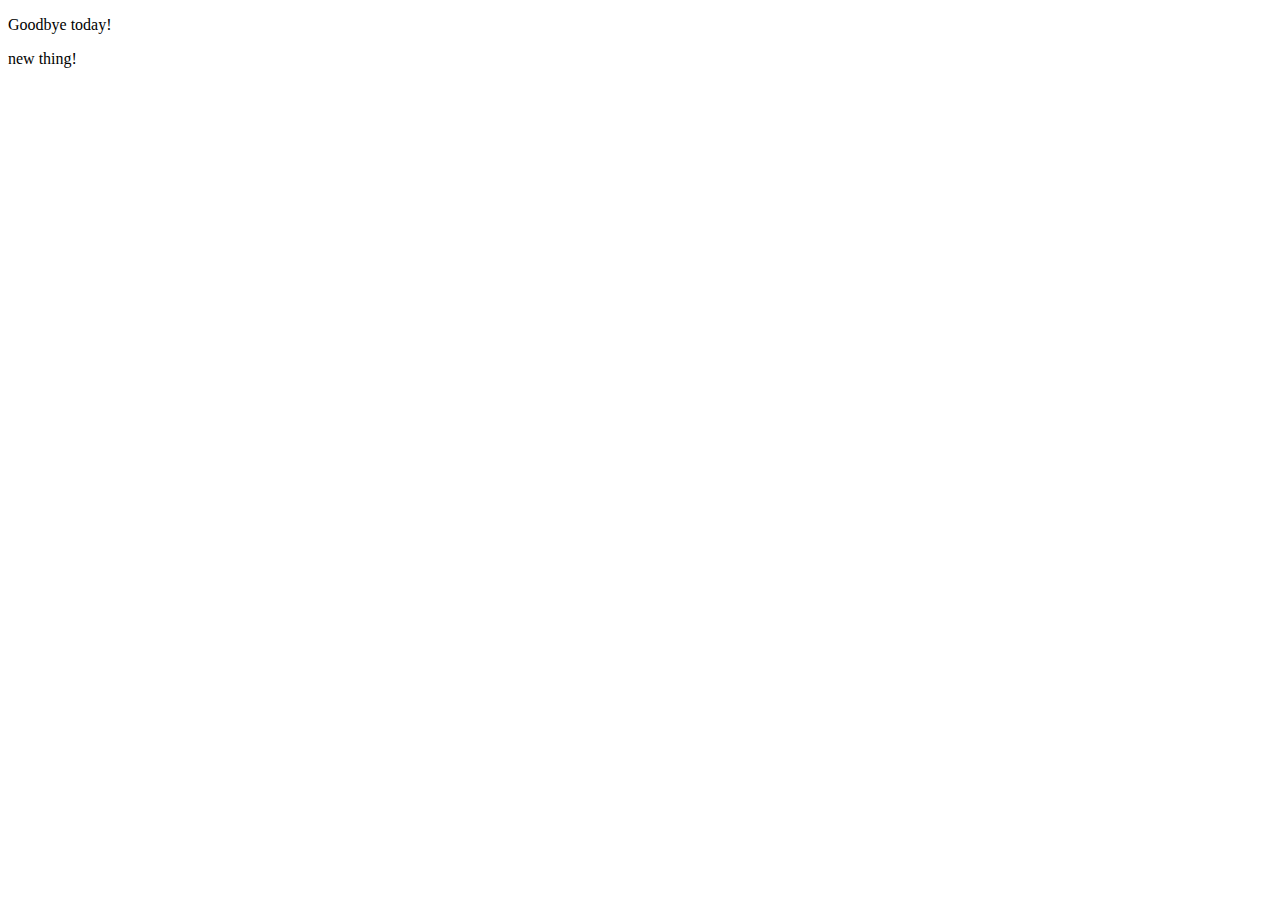
<file: 0gitbash/index.html>
<!doctype html>
<html lang="en">
  <head>
    <meta charset="utf-8">
    <meta name="viewport" content="width=device-width, initial-scale=1">
    <title>Bootstrap demo</title>
    <link href="https://cdn.jsdelivr.net/npm/bootstrap@5.2.2/dist/css/bootstrap.min.css" rel="stylesheet" integrity="sha384-Zenh87qX5JnK2Jl0vWa8Ck2rdkQ2Bzep5IDxbcnCeuOxjzrPF/et3URy9Bv1WTRi" crossorigin="anonymous">
  </head>
  <body>
    <p>Goodbye today!</p>
    <p> new thing!</p>
    <script src="https://cdn.jsdelivr.net/npm/bootstrap@5.2.2/dist/js/bootstrap.bundle.min.js" integrity="sha384-OERcA2EqjJCMA+/3y+gxIOqMEjwtxJY7qPCqsdltbNJuaOe923+mo//f6V8Qbsw3" crossorigin="anonymous"></script>
  </body>
</html>
</file>
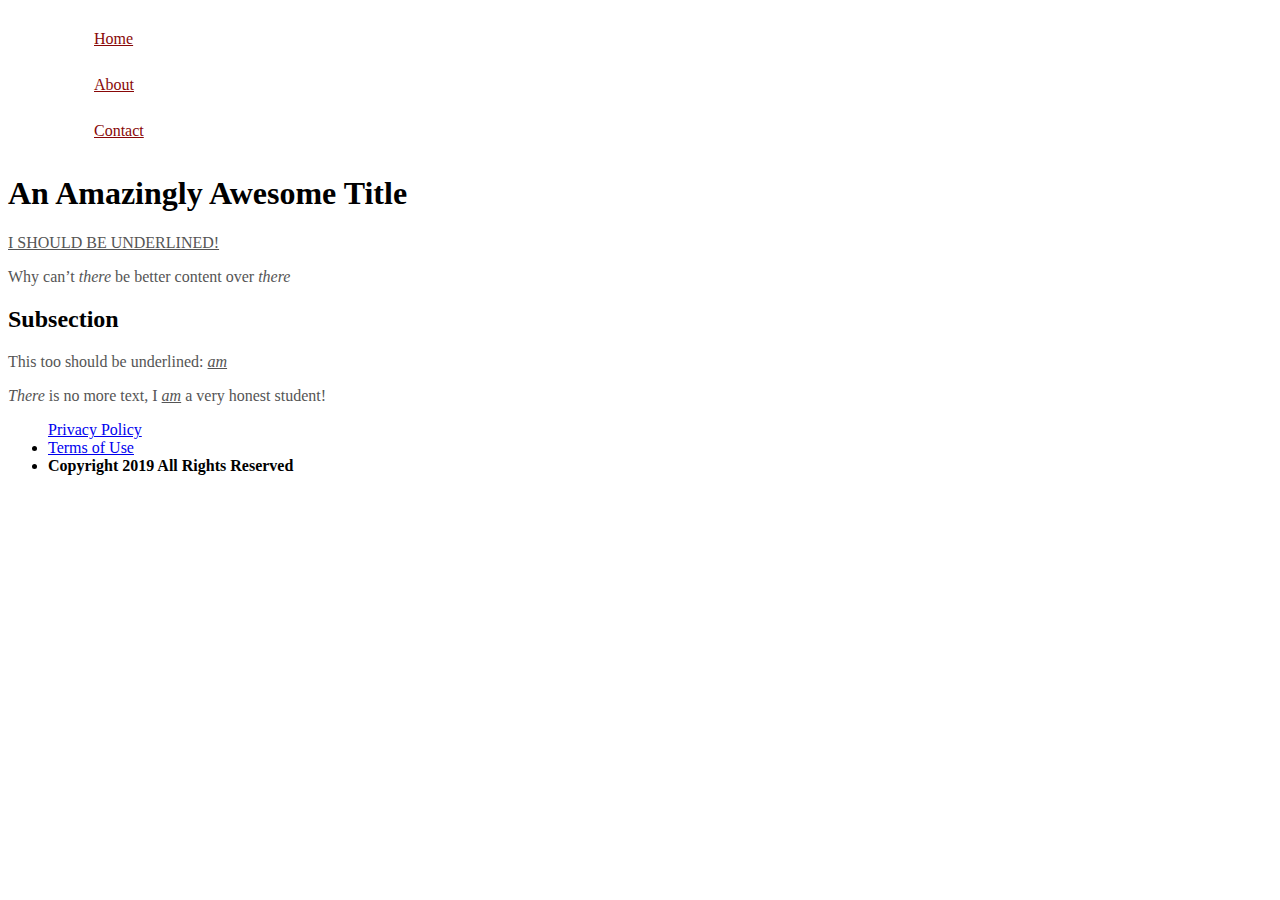
<file: Tasks/Task 4/index.html>
<!DOCTYPE HTML>
<html lang="en">
  <head>
  <link href="/Tasks/Task 4/css/style.css" rel="stylesheet">
  <title>CSS Review</title>
  </head>
  <body>
    <header>
      <nav>
        <ul>
          <li><a href="home.html">Home</a></li>
          <li><a href="about.html">About</a></li>
          <li><a href="contact.html">Contact</a></li>
        </ul>
      </nav>
    </header>
    <article>
      <h1>An Amazingly Awesome Title</h1>
      <p>I SHOULD BE UNDERLINED!</p>
      <p>Why can’t <span>there</span> be better content over <span>there</span></p>
      <h2>Subsection</h2>
      <p>This too should be underlined: <span class="am">am</span></p>
      <p><span>There</span> is no more text, I <span class="am">am</span> a very honest student!</p>
    </article>
    <footer>
      <ul>
        <li><a href="privacy.html">Privacy Policy</a></li>
        <li><a href="terms.html">Terms of Use</a></li>
        <li>Copyright 2019 All Rights Reserved</li>
      </ul>
    </footer>
  </body>
</html>
</file>
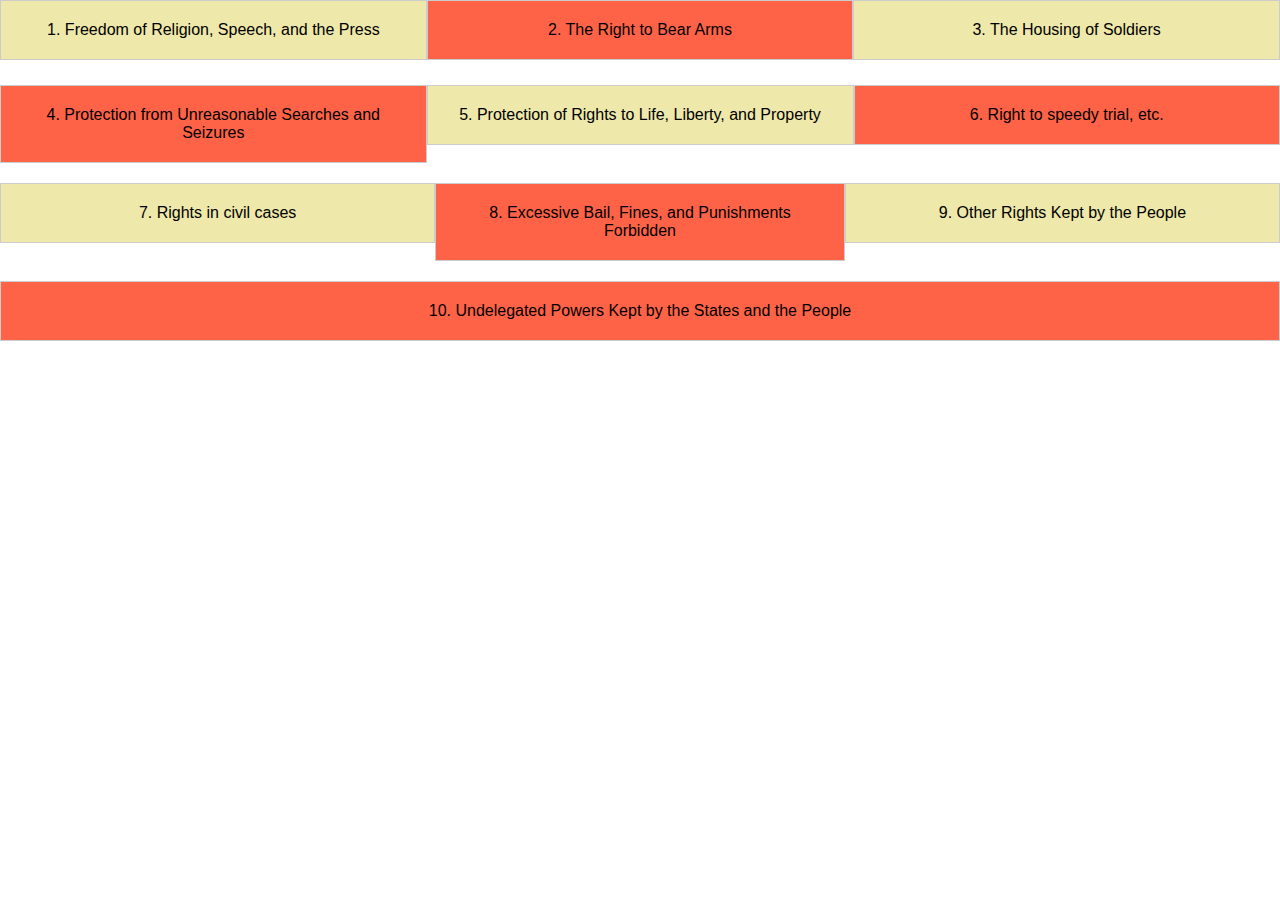
<file: Tasks/Task 5/index.html>
<!-- task 5 -->
<!DOCTYPE html>
<html lang="en">
  <head>
    <meta charset="UTF-8" />
    <meta name="viewport" content="width=device-width, initial-scale=1.0" />
    <title>Flexbox</title>
    <link rel="stylesheet" href="css/style.css" />
  </head>

  <body>
      <section class="container">
        <div class="item item-5">5. Protection of Rights to Life, Liberty, and Property</div>
        <div class="item item-8">8. Excessive Bail, Fines, and Punishments Forbidden</div>
        <div class="item item-7">7. Rights in civil cases</div>
        <div class="item item-9">9. Other Rights Kept by the People</div>
        <div class="item item-1">1. Freedom of Religion, Speech, and the Press</div>
        <div class="item item-10">10. Undelegated Powers Kept by the States and the People</div>
        <div class="item item-3">3. The Housing of Soldiers</div>
        <div class="item item-6">6. Right to speedy trial, etc.</div>
        <div class="item item-4">4. Protection from Unreasonable Searches and Seizures</div>
        <div class="item item-2">2. The Right to Bear Arms</div>
      </section>
  </body>

</html>
</file>
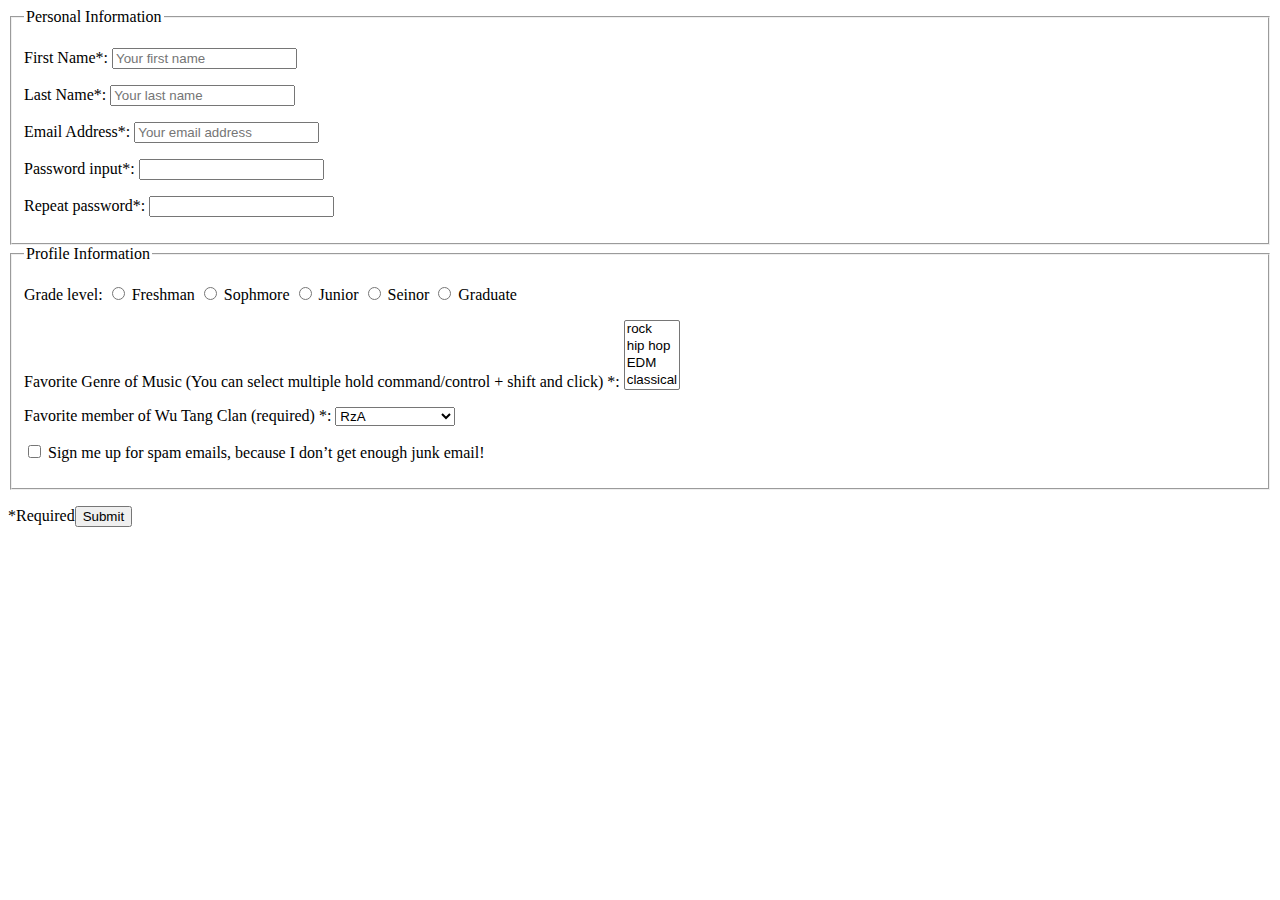
<file: Task3/task3form.html>
<!DOCTYPE HTML>
<html lang="en">
<head>
    <meta charset="UTF-8">
    <meta http-equiv="X-UA-Compatible" content="IE=edge">
    <meta name="viewport" content="width=device-width, initial-scale=1.0">
    <title>Task 3</title>
</head>
<body>
    <form method ="get">
        <fieldset>
            <legend>Personal Information</legend>
        <p>
            <!--First Name-->
            <label> First Name*: </label>
            <input 
            id= "fn"
            type="text" 
            name = "login-fn"
            placeholder="Your first name"
            required>
        </p>
        <p>
            <!--Last Name-->
            <label> Last Name*: </label>
            <input 
            id= "ln"
            type="text" 
            name = "login-ln"
            placeholder="Your last name"
            required>
        </p>
        <p>
            <!--Email-->
            <label for="login"> Email Address*: </label>
            <input 
            id= "login"
            type="text" 
            name = "email"
            placeholder="Your email address"
            required>
        </p>
        <p>
            <!--Password-->
            <label for="password"> Password input*: </label>
            <input 
            id= "password"
            type="text" 
            name = "password"
            required>
        </p>
        <p>
            <!--Repeat Password-->
            <label for="password"> Repeat password*: </label>
            <input 
            id= "passwordrepeat"
            type="text" 
            name = "password-repeat"
            required>
        </p>
        </fieldset>
        <fieldset>
            <legend>Profile Information</legend>
        <p>
            Grade level: 
            <input type="radio" name="Grade-level" value="freshman" id = fresh required>
            <label for="fresh"> Freshman</label>
            
            <input type="radio" name="Grade-level" value="sophmore" id=soph required>
            <label for="soph"> Sophmore</label>

            <input type="radio" name="Grade-level" value="junior" id=junior required>
            <label for="junior"> Junior</label>

            <input type="radio" name="Grade-level" value="senior" id =senior required>
            <label for="senior"> Seinor</label>

            <input type="radio" name="Grade-level" value="grad" id =grad required>
            <label for="grad"> Graduate</label>
        </p>
        <p>
            <label for="favmusic">
            Favorite Genre of Music (You can select multiple hold command/control + shift and click) *:
            </label>

            <select name="favmusic" id="favmusic" multiple required>
                <option value="rock">rock</option>
                <option value="hip hop">hip hop</option>
                <option value="EDM">EDM</option>
                <option value="classical">classical</option>
            </select>
        </p>
        <p>
           <label for = "favwutang" >Favorite member of Wu Tang Clan (required) *:</label>
           
           <select name = "favwutang" id = "favwutang">
            <option value = "RzA"> RzA </option>
            <option value = "GzA"> GzA</option>
            <option value = "Ol' Dirty"> Ol' Dirty</option>
            <option value = "Inspectah Deck"> Inspectah Deck</option>
            <option value = "Raekwon"> Raekwon</option>
            <option value = "U-God"> U-God</option>
            <option value = "Ghostface Killah"> Ghostface Killah</option>
            <option value = "Method Man"> Method Man</option>
                

           </select>
        </p>
        <p>
            <input type = "checkbox" name = "signup" value = "1" id="signup">
            <label for = "signup"> 
                Sign me up for spam emails, because I don’t get enough junk email!
            </label>
        </p>
        </fieldset>
        <p>*Required<input type="submit"></p>
    </form>
</body>
</html>
</file>
<file: Tasks/Task 4/css/style.css>
/* 
**GOOD** All paragraphs should be hex color: #555
**GOOD** The header navigation links’ underline should go away on hover
**GOOD** The header navigation links should be hex color: #880808
**GOOD** The line “I should be underlined” should be underlined
**GOOD** Every instance of the word am should be underlined
**GOOD** Every instance of the word there should be italic
**GOOD** The footer navigation links should be vertical (default behavior) 
and the following should be true:
**GOOD** The first list item’s bullet should be removed from the last list
**GOOD Kinda?** The header navigation should be horizontal 
(see how good you are :))
**GOOD Kinda?** The last list item should be bold*/

/* One of my problems which was:
Why did the header connect with the header ul's?
Its because I did float:left; I changed it now. */
header ul li a { 
    list-style-type:none;
    color:#880808
    }
    /* not fixed yet. */
    header ul li {
        list-style-type:none;
        margin-left:30px;
        padding: 14px 16px;
    }
    
    header ul li a:hover {
    text-decoration:none;
    }
    
    p { 
        color: #555;
    }
    
    article p:nth-child(2) {
        text-decoration:underline;
    }
    
    span {
        font-style:italic;
    }
    
    .am {
        text-decoration:underline;
    }
    
    footer ul li:first-child {
         list-style-type:none; 
    }
    
    footer ul li:last-child {
        font-weight:bold;
    }
</file>
<file: Tasks/Task 5/css/style.css>
* {
    font-family: sans-serif;
  }
  
  body {
    margin: 0;
  }
  
  .container {
    display: flex;
    flex-wrap: wrap;
    justify-content: center;
    align-items:flex-start;
  }
  
  .container .item-1 {
    align-items:flex-start;
    text-align: center;
    background: palegoldenrod;
    border: 1px solid #ccc;
    margin-bottom: 25px;
    padding: 20px;
    flex-basis: 30%;
    flex-grow:1;
    order:1;
  }

  .container .item-2 {
    text-align: center;
    background: tomato;
    border: 1px solid #ccc;
    margin-bottom: 25px;
    padding: 20px;
    flex-basis: 30%;
    flex-grow: 0.5;
    order: 2;
  }

  .container .item-3 {
    text-align: center;
    background: palegoldenrod;
    border: 1px solid #ccc;
    margin-bottom: 25px;
    padding: 20px;
    flex-basis: 30%;
    flex-grow:1;
    order:3;
  }

  .container .item-4 {
    text-align: center;
    background: tomato;
    border: 1px solid #ccc;
    margin-bottom: 20px;
    padding: 20px;
    flex-basis: 30%;
    flex-grow:0.5;
    order: 4;
  }
  .container .item-5 {
    text-align: center;
    background: palegoldenrod;
    border: 1px solid #ccc;
    margin-bottom: 25px;
    padding: 20px;
    flex-basis: 30%;
    flex-grow:1;
    order: 5;
  }

  .container .item-6 {
    text-align: center;
    background: tomato;
    border: 1px solid #ccc;

    margin-bottom: 20px;
    padding: 20px;
    flex-basis: 30%;
    flex-grow:0.5;
    order: 6;
  }
  .container .item-7 {
    text-align: center;
    background: palegoldenrod;
    border: 1px solid #ccc;
    box-sizing: border-box;
    margin-bottom: 25px;
    padding: 20px;
    flex-basis: 30%;
    flex-grow:1;
    order:7;
  }
  .container .item-8 {
    text-align: center;
    background: tomato;
    border: 1px solid #ccc;
    box-sizing: border-box;
    margin-bottom: 20px;
    padding: 20px;
    flex-basis: 30%;
    flex-grow:0.5;
    order:8;
  }

  .container .item-9 {
    text-align: center;
    background: palegoldenrod;
    border: 1px solid #ccc;
    box-sizing: border-box;
    margin-bottom: 20px;
    padding: 20px;
    flex-basis: 30%;
    flex-grow:1;
    order:9;
  }
  .container .item-10 {
    text-align: center;
    background: tomato;
    border: 1px solid #ccc;
    box-sizing: border-box;
    margin-bottom: 20px;
    padding: 20px;
    flex-basis: 100%;
    order:10;
  }
  @media screen and (max-width:768px){
    .container {
        flex-direction:column-reverse;
        justify-content:center;
        align-items:stretch;
        /* flex-grow:4;
        flex-basis: 100%; */
    }
}
</file>
